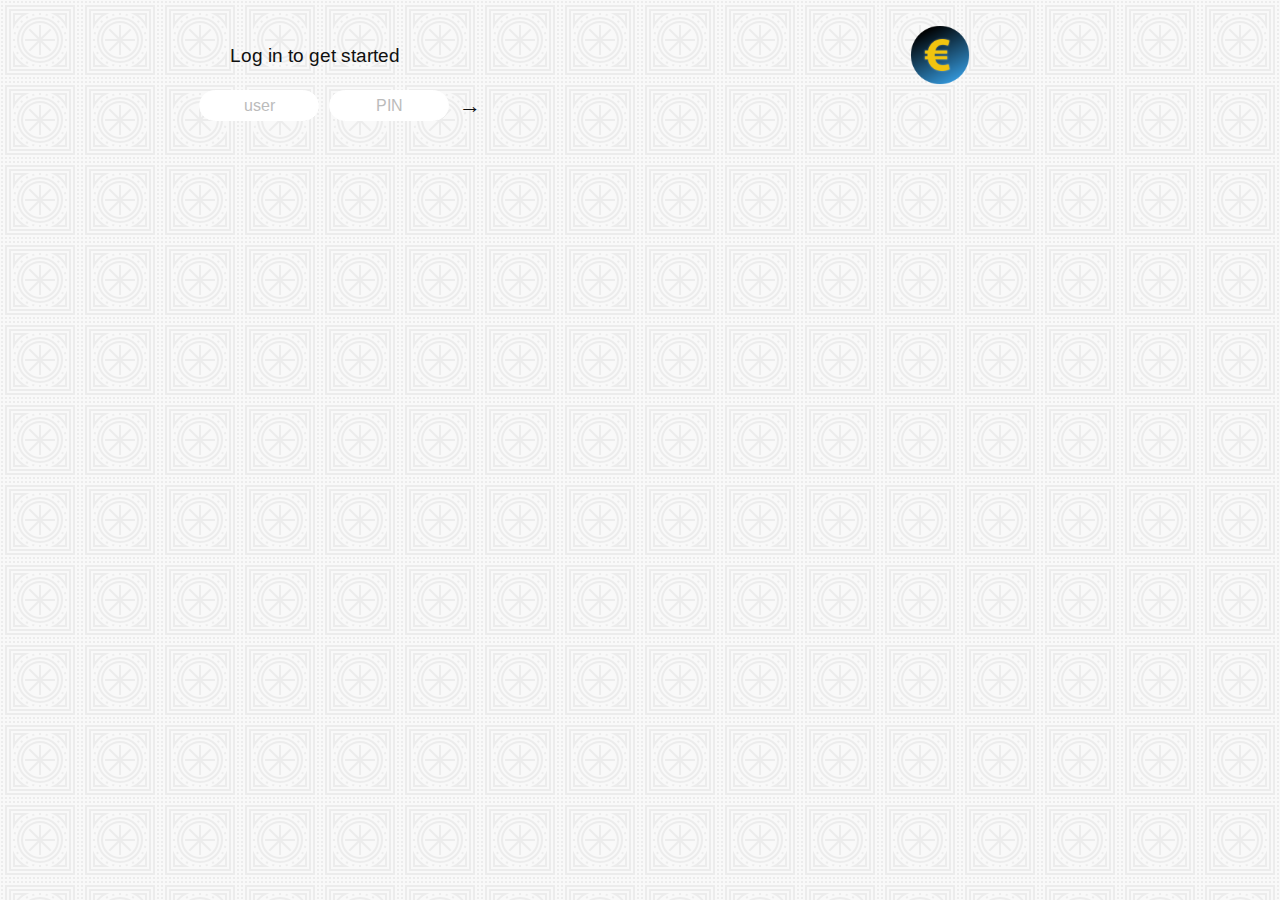
<file: app.html>
<!DOCTYPE html>
<html lang="en">
  <head>
    <meta charset="UTF-8" />
    <meta name="viewport" content="width=device-width, initial-scale=1.0" />
    <meta http-equiv="X-UA-Compatible" content="ie=edge" />

    <!--Favicon window logo-->
    <link rel="shortcut icon" type="image/png" href="/euro2.png" />

    <!--CSS link-->
    <link rel="stylesheet" href="app.css" />
    <title>EU Bank</title>
  </head>
  <body>
    <!-- TOP NAVIGATION -->
    <nav>
      <p class="welcome">Log in to get started</p>
      <img src="euro2.png" alt="Logo" class="logo" />
      <form class="login">
        <input
          type="text"
          placeholder="user"
          class="login__input login__input--user"
        />
        <!-- In practice, use type="password" -->
        <input
          type="text"
          placeholder="PIN"
          maxlength="4"
          class="login__input login__input--pin"
        />
        <button class="login__btn">&rarr;</button>
      </form>
    </nav>

    <header>
      <div class="error">
        <h2>❌</h2>
        <p>Please fill out the fields with the correct USERNAME and PIN</p>
      </div>
    </header>

    <main class="app">
      <!-- BALANCE -->
      <div class="balance">
        <div>
          <p class="balance__label">Current balance</p>
          <p class="balance__date">
            As of <span class="date">05/03/2037</span>
          </p>
        </div>
        <p class="balance__value">0000€</p>
      </div>

      <!-- MOVEMENTS -->
      <div class="movements">
        <div class="movements__row">
          <div class="movements__type movements__type--deposit">2 deposit</div>
          <div class="movements__date">3 days ago</div>
          <div class="movements__value">4 000€</div>
        </div>
        <div class="movements__row">
          <div class="movements__type movements__type--withdrawal">
            1 withdrawal
          </div>
          <div class="movements__date">24/01/2037</div>
          <div class="movements__value">-378€</div>
        </div>
      </div>

      <!-- SUMMARY -->
      <div class="summary">
        <p class="summary__label">In</p>
        <p class="summary__value summary__value--in">0000€</p>
        <p class="summary__label">Out</p>
        <p class="summary__value summary__value--out">0000€</p>
        <p class="summary__label">Interest</p>
        <p class="summary__value summary__value--interest">0000€</p>
        <button class="btn--sort">&downarrow; SORT</button>
      </div>

      <!-- OPERATION: TRANSFERS -->
      <div class="operation operation--transfer">
        <h2>Transfer money</h2>
        <form class="form form--transfer">
          <input type="text" class="form__input form__input--to" />
          <input type="number" class="form__input form__input--amount" />
          <button class="form__btn form__btn--transfer">&rarr;</button>
          <label class="form__label">Transfer to</label>
          <label class="form__label">Amount</label>
        </form>
      </div>

      <!-- OPERATION: LOAN -->
      <div class="operation operation--loan">
        <h2>Request loan</h2>
        <form class="form form--loan">
          <input type="number" class="form__input form__input--loan-amount" />
          <button class="form__btn form__btn--loan">&rarr;</button>
          <label class="form__label form__label--loan">Amount</label>
        </form>
      </div>

      <!-- OPERATION: CLOSE -->
      <div class="operation operation--close">
        <h2>Close account</h2>
        <form class="form form--close">
          <input type="text" class="form__input form__input--user" />
          <input
            type="password"
            maxlength="6"
            class="form__input form__input--pin"
          />
          <button class="form__btn form__btn--close">&rarr;</button>
          <label class="form__label">Confirm user</label>
          <label class="form__label">Confirm PIN</label>
        </form>
      </div>

      <!-- LOGOUT TIMER -->
      <p class="logout-timer">
        You will be logged out in <span class="timer">05:00</span>
      </p>
    </main>

    <script src="app.js"></script>
  </body>
</html>
</file>
<file: app.css>
/* Fonts */
@import url('https://fonts.googleapis.com/css2?family=Arimo:ital,wght@1,500&display=swap');

/* Variables */
:root {
  --clr-red: hsl(0, 100%, 29%);
  --clr-black: hsl(60, 3%, 6%);
  --clr-white: #fff;
  --ff-alef: 'Arimo', sans-serif;
  --transition: all 0.3s linear;
}

* {
  margin: 0;
  padding: 0;
  box-sizing: border-box;
}

html {
  font-size: 62.5%;
  box-sizing: border-box;
}

body {
  font-family: var(--ff-alef);
  color: var(--clr-black);
  background-color: #f9f9f9;
  background-image: url("data:image/svg+xml,%3Csvg xmlns='http://www.w3.org/2000/svg' width='80' height='80' viewBox='0 0 80 80'%3E%3Cg fill='%23000000' fill-opacity='0.05'%3E%3Cpath fill-rule='evenodd' d='M41 37.59V25h-2v12.59l-8.9-8.9-1.41 1.41 8.9 8.9H25v2h12.59l-8.9 8.9 1.41 1.41 8.9-8.9V55h2V42.41l8.9 8.9 1.41-1.41-8.9-8.9H55v-2H42.41l8.9-8.9-1.41-1.41-8.9 8.9zM1 1h2v2H1V1zm0 4h2v2H1V5zm0 4h2v2H1V9zm0 4h2v2H1v-2zm0 4h2v2H1v-2zm0 4h2v2H1v-2zm0 4h2v2H1v-2zm0 4h2v2H1v-2zm0 4h2v2H1v-2zm0 4h2v2H1v-2zm0 4h2v2H1v-2zm0 4h2v2H1v-2zm0 4h2v2H1v-2zm0 4h2v2H1v-2zm0 4h2v2H1v-2zm0 4h2v2H1v-2zm0 4h2v2H1v-2zm0 4h2v2H1v-2zm0 4h2v2H1v-2zm0 4h2v2H1v-2zm4 0h2v2H5v-2zm4 0h2v2H9v-2zm4 0h2v2h-2v-2zm4 0h2v2h-2v-2zm4 0h2v2h-2v-2zm4 0h2v2h-2v-2zm4 0h2v2h-2v-2zm4 0h2v2h-2v-2zm4 0h2v2h-2v-2zm4 0h2v2h-2v-2zm4 0h2v2h-2v-2zm4 0h2v2h-2v-2zm4 0h2v2h-2v-2zm4 0h2v2h-2v-2zm4 0h2v2h-2v-2zm4 0h2v2h-2v-2zm4 0h2v2h-2v-2zm4 0h2v2h-2v-2zm4 0h2v2h-2v-2zM5 1h2v2H5V1zm4 0h2v2H9V1zm4 0h2v2h-2V1zm4 0h2v2h-2V1zm4 0h2v2h-2V1zm4 0h2v2h-2V1zm4 0h2v2h-2V1zm4 0h2v2h-2V1zm4 0h2v2h-2V1zm4 0h2v2h-2V1zm4 0h2v2h-2V1zm4 0h2v2h-2V1zm4 0h2v2h-2V1zm4 0h2v2h-2V1zm4 0h2v2h-2V1zm4 0h2v2h-2V1zm4 0h2v2h-2V1zm4 0h2v2h-2V1zm4 0h2v2h-2V1zm0 4h2v2h-2V5zm0 4h2v2h-2V9zm0 4h2v2h-2v-2zm0 4h2v2h-2v-2zm0 4h2v2h-2v-2zm0 4h2v2h-2v-2zm0 4h2v2h-2v-2zm0 4h2v2h-2v-2zm0 4h2v2h-2v-2zm0 4h2v2h-2v-2zm0 4h2v2h-2v-2zm0 4h2v2h-2v-2zm0 4h2v2h-2v-2zm0 4h2v2h-2v-2zm0 4h2v2h-2v-2zm0 4h2v2h-2v-2zm0 4h2v2h-2v-2zm0 4h2v2h-2v-2zM5 5h70v70H5V5zm2 68h66V7H7v66zM9 9h62v62H9V9zm2 60h58V11H11v58zm2-39.6V13h16.4A29.1 29.1 0 0 0 13 29.4zM15 15v6.67A31.17 31.17 0 0 1 21.67 15H15zm-2 52V50.6A29.1 29.1 0 0 0 29.4 67H13zm2-8.67V65h6.67A31.17 31.17 0 0 1 15 58.33zM67 67H50.6A29.1 29.1 0 0 0 67 50.6V67zm-8.67-2H65v-6.67A31.17 31.17 0 0 1 58.33 65zM67 13v16.4A29.1 29.1 0 0 0 50.6 13H67zm-2 8.67V15h-6.67A31.17 31.17 0 0 1 65 21.67zM39 13h2v2h-2v-2zm7.02.66l1.93.52-.51 1.93-1.94-.52.52-1.93zm6.61 2.46l1.74 1-1 1.73-1.74-1 1-1.73zm5.75 4.08l1.42 1.42-1.42 1.4-1.4-1.4 1.4-1.42zm4.5 5.43l1 1.74-1.73 1-1-1.74 1.73-1zm2.94 6.42l.52 1.93-1.93.52-.52-1.94 1.93-.51zM67 39v2h-2v-2h2zm-.66 7.02l-.52 1.93-1.93-.51.52-1.94 1.93.52zm-2.46 6.61l-1 1.74-1.73-1 1-1.74 1.73 1zm-4.08 5.75l-1.42 1.42-1.4-1.42 1.4-1.4 1.42 1.4zm-5.43 4.5l-1.74 1-1-1.73 1.74-1 1 1.73zM41 67h-2v-2h2v2zm6.95-1.18l-1.93.52-.52-1.93 1.94-.52.51 1.93zm-13.97.52l-1.93-.52.51-1.93 1.94.52-.52 1.93zm-6.61-2.46l-1.74-1 1-1.73 1.74 1-1 1.73zm-5.75-4.08l-1.42-1.42 1.42-1.4 1.4 1.4-1.4 1.42zm-4.5-5.43l-1-1.74 1.73-1 1 1.74-1.73 1zm-2.94-6.42l-.52-1.93 1.93-.52.52 1.94-1.93.51zM13 41v-2h2v2h-2zm.66-7.02l.52-1.93 1.93.51-.52 1.94-1.93-.52zm2.46-6.61l1-1.74 1.73 1-1 1.74-1.73-1zm4.08-5.75l1.42-1.42 1.4 1.42-1.4 1.4-1.42-1.4zm5.43-4.5l1.74-1 1 1.73-1.74 1-1-1.73zm6.42-2.94l1.93-.52.52 1.93-1.94.52-.51-1.93zM40 63a23 23 0 1 1 0-46 23 23 0 0 1 0 46zm0-2a21 21 0 1 0 0-42 21 21 0 0 0 0 42zm0-2a19 19 0 1 1 0-38 19 19 0 0 1 0 38zm0-2a17 17 0 1 0 0-34 17 17 0 0 0 0 34z'/%3E%3C/g%3E%3C/svg%3E");
  height: 100vh;
  padding: 2rem;
}

nav {
  display: grid;
  grid-template-columns: repeat(2, 1fr);
  place-items: center;
  padding: 0 2rem;
}

.welcome {
  font-size: 1.9rem;
  font-weight: 500;
  margin-right: 5rem;
}

.logo {
  height: 7rem;
}

.login {
  display: flex;
}

.login__input {
  border: none;
  padding: 0.5rem 2rem;
  font-size: 1.6rem;
  font-family: inherit;
  text-align: center;
  width: 12rem;
  border-radius: 10rem;
  margin-right: 1rem;
  color: var(--clr-black);
  border: 1px solid #fff;
  transition: var(--transition);
}

.login__input:focus {
  outline: none;
  border: 1px solid #000;
}

.login__input::placeholder {
  color: #bbb;
}

.login__btn {
  border: none;
  background: none;
  font-size: 2.2rem;
  color: var(--clr-black);
  cursor: pointer;
  transition: var(--transition);
}

.login__btn:hover,
.login__btn:focus,
.btn--sort:hover,
.btn--sort:focus {
  outline: none;
  color: #777;
}

/* MAIN */
.error {
  display: none;
  font-size: 2rem;
  color: var(--clr-red);
  text-align: center;
  margin-top: 40rem;
}

.error h2 {
  font-size: 5rem;
}

.app {
  position: relative;
  max-width: 100rem;
  margin: 4rem auto;
  display: grid;
  grid-template-columns: 4fr 3fr;
  grid-template-rows: auto repeat(3, 15rem) auto;
  gap: 2rem;

  /* NOTE This creates the fade in/out anumation */
  opacity: 0;
  transition: var(--transition);
}

.balance {
  grid-column: 1 / span 2;
  display: flex;
  align-items: flex-end;
  justify-content: space-between;
  margin-bottom: 2rem;
}

.balance__label {
  font-size: 2.2rem;
  font-weight: 500;
  margin-bottom: -0.2rem;
}

.balance__date {
  font-size: 1.4rem;
  color: #888;
}

.balance__value {
  font-size: 4.5rem;
  font-weight: 400;
}

/* MOVEMENTS */
.movements {
  grid-row: 2 / span 3;
  background-color: var(--clr-white);
  border-radius: 1rem;
  overflow: scroll;
}

.movements__row {
  padding: 2.25rem 4rem;
  display: flex;
  align-items: center;
  border-bottom: 1px solid #eee;
}

.movements__type {
  font-size: 1.1rem;
  text-transform: uppercase;
  font-weight: 500;
  color: var(--clr-white);
  padding: 0.1rem 1rem;
  border-radius: 10rem;
  margin-right: 2rem;
}

.movements__date {
  font-size: 1.1rem;
  text-transform: uppercase;
  font-weight: 500;
  color: #666;
}

.movements__type--deposit {
  background-image: linear-gradient(to top left, #39b385, #9be15d);
}

.movements__type--withdrawal {
  background-image: linear-gradient(to top left, #e52a5a, #ff585f);
}

.movements__value {
  font-size: 1.7rem;
  margin-left: auto;
}

/* SUMMARY */
.summary {
  grid-row: 5 / 6;
  display: flex;
  align-items: baseline;
  padding: 0 0.3rem;
  margin-top: 1rem;
}

.summary__label {
  font-size: 1.2rem;
  font-weight: 500;
  text-transform: uppercase;
  margin-right: 0.8rem;
}

.summary__value {
  font-size: 2.2rem;
  margin-right: 2.5rem;
}

.summary__value--in,
.summary__value--interest {
  color: #66c873;
}

.summary__value--out {
  color: #f5465d;
}

.btn--sort {
  margin-left: auto;
  border: none;
  background: none;
  font-size: 1.3rem;
  font-weight: 500;
  cursor: pointer;
}

/* OPERATIONS */
.operation {
  border-radius: 1rem;
  padding: 3rem 4rem;
  color: var(--clr-black);
}

.operation--transfer {
  background-image: linear-gradient(to top left, #ffb003, #ffcb03);
}

.operation--loan {
  background-image: linear-gradient(to top left, #39b385, #9be15d);
}

.operation--close {
  background-image: linear-gradient(to top left, #e52a5a, #ff585f);
}

h2 {
  margin-bottom: 1.5rem;
  font-size: 1.7rem;
  font-weight: 600;
  color: #333;
}

.form {
  display: grid;
  grid-template-columns: 2.5fr 2.5fr 1fr;
  grid-template-rows: auto auto;
  gap: 0.4rem 1rem;
}

/* Exceptions for interst */
.form.form--loan {
  grid-template-columns: 2.5fr 1fr 2.5fr;
}
.form__label--loan {
  grid-row: 2;
}
/* End exceptions */

.form__input {
  width: 100%;
  border: none;
  background-color: rgba(255, 255, 255, 0.4);
  font-family: inherit;
  font-size: 1.5rem;
  text-align: center;
  color: #333;
  padding: 0.3rem 1rem;
  border-radius: 0.7rem;
  transition: var(--transition);
}

.form__input:focus {
  outline: none;
  background-color: rgba(255, 255, 255, 0.6);
}

.form__label {
  font-size: 1.3rem;
  text-align: center;
}

.form__btn {
  border: none;
  border-radius: 0.7rem;
  font-size: 1.8rem;
  background-color: #fff;
  cursor: pointer;
  transition: var(--transition);
}

.form__btn:focus {
  outline: none;
  background-color: rgba(255, 255, 255, 0.8);
}

.logout-timer {
  padding: 0 0.3rem;
  margin-top: 1.9rem;
  text-align: right;
  font-size: 1.25rem;
}

.timer {
  font-weight: 600;
}
</file>
